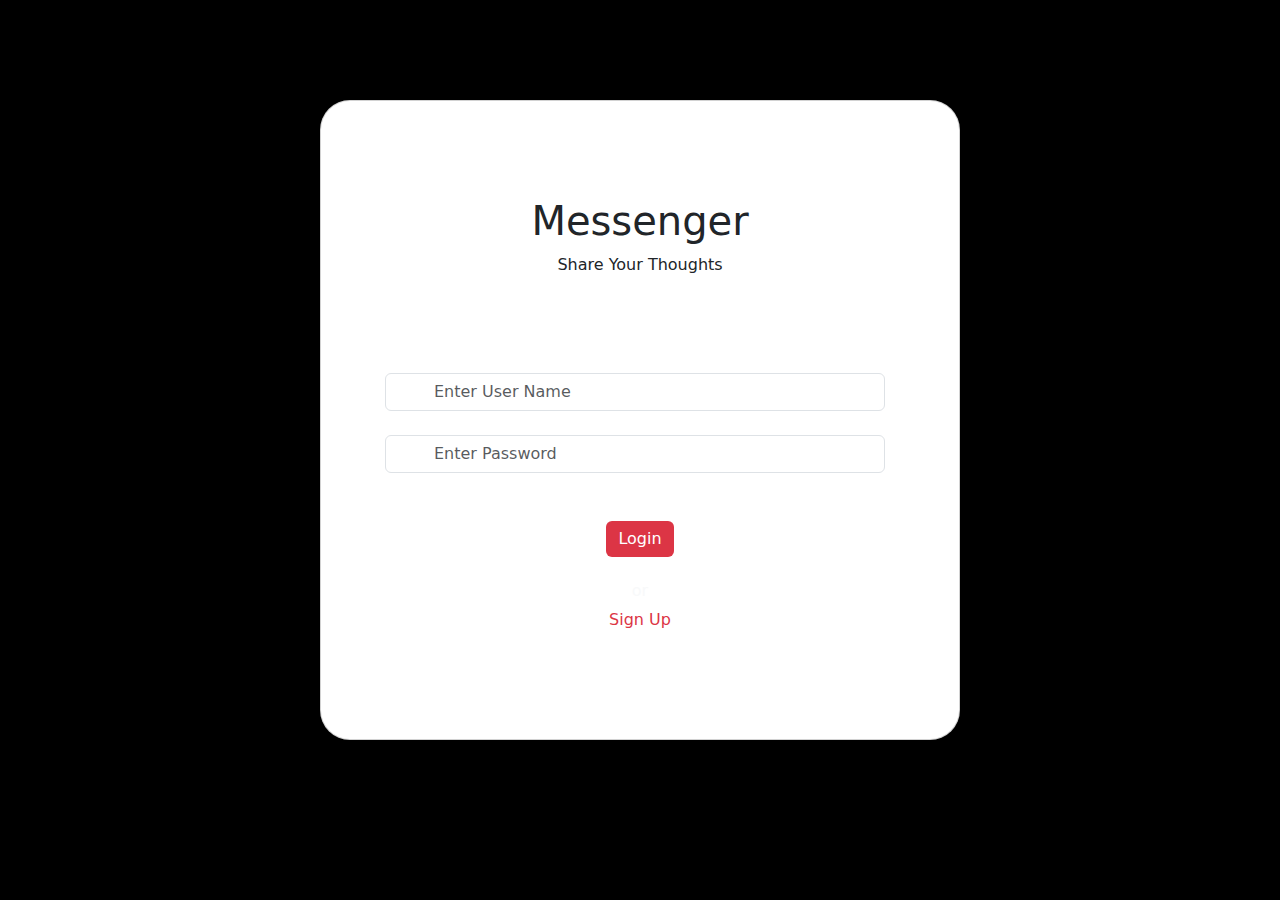
<file: index.html>
<!DOCTYPE html>
<html lang="en">
<head>
    <meta charset="UTF-8">
    <meta name="viewport" content="width=device-width, initial-scale=1.0">
    <title>Document</title>
    <link href="https://cdn.jsdelivr.net/npm/bootstrap@5.3.3/dist/css/bootstrap.min.css" rel="stylesheet"/>
    <link rel="stylesheet" href="style.css"/>
  
</head>
<body class="body-main">
<div id="main-cont" class="d-flex justify-content-center align-items-center">
<div id="card1" class="card text-center " style="width: 40rem; height: 40rem;">
  <div class="card-body mt-5 pt-5">
    <h1 class="card-title text-dark">Messenger</h1>
    <p class="card-text text-dark">Share Your Thoughts</p>

      <div class="mt-5 pt-5">
      <input  style="width: 500px;" type="text" id="inp-1" class="form-control ms-5 ps-5" placeholder="Enter User Name" />
        <input style="width: 500px;" type="Password" id="inp-1" class="form-control mt-4 ms-5 ps-5" placeholder="Enter Password" />

    <a id="a-1" href="./main.html" class="btn btn-primary mt-5 bg-danger">Login</a><br><br>
    <h6 class="text-light">or</h6>
    <a id="a-tag" href="" class="text-danger">Sign Up</a>
    </div>
  </div>
</div>
</div>
    
</body>
</html>
</file>
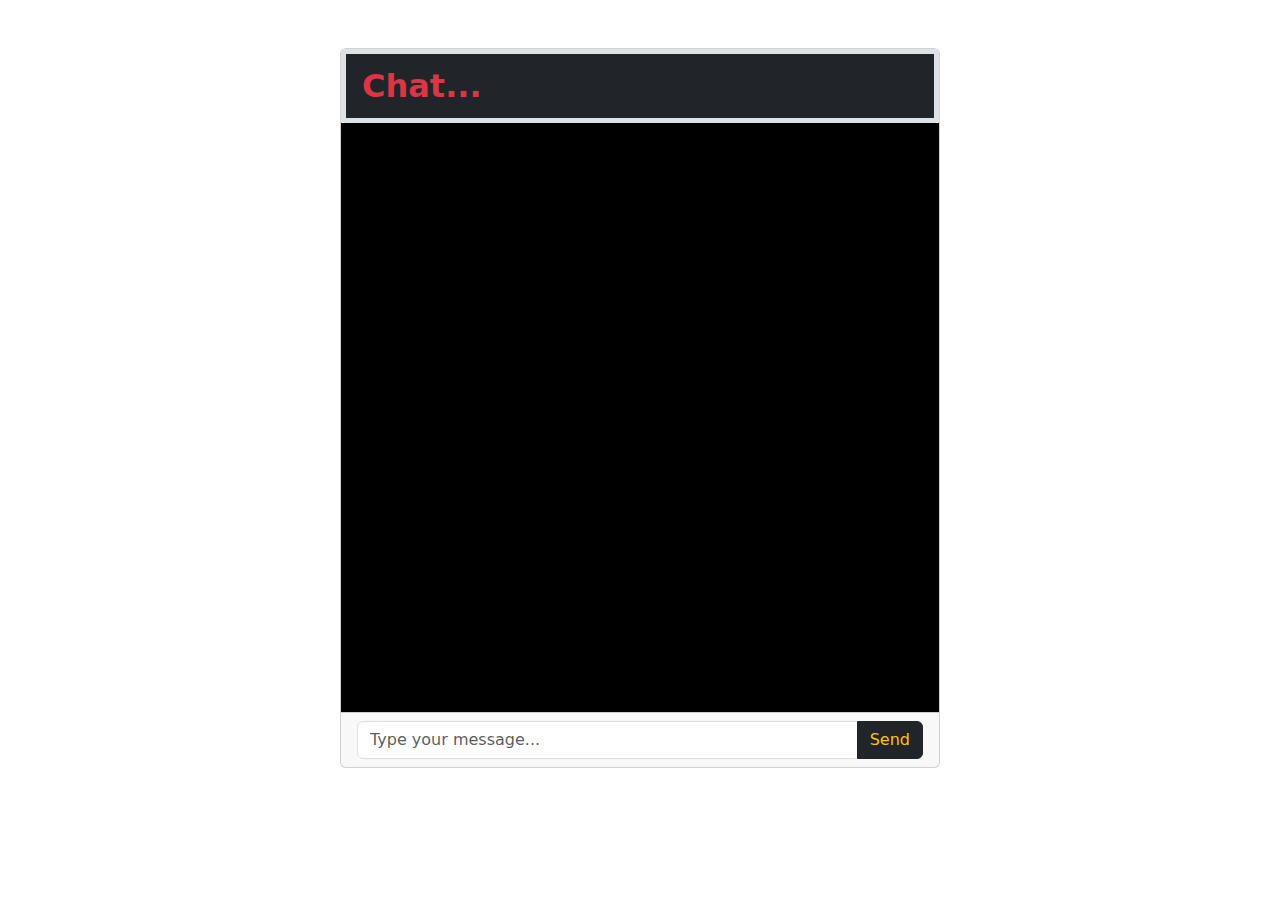
<file: main.html>
<!DOCTYPE html>
<html lang="en">
<head>
  <meta charset="UTF-8" />
  <meta name="viewport" content="width=device-width, initial-scale=1.0"/>
  <title>Simple Chat App</title>
  <link href="https://cdn.jsdelivr.net/npm/bootstrap@5.3.3/dist/css/bootstrap.min.css" rel="stylesheet"/>
  <link rel="stylesheet" href="style.css"/>
</head>
<body class="maincontainer">

  <div class="container py-5">
    <div class="card chat-card">
      <div class="card-header bg-dark text-danger fw-bolder fs-2 border border-5">
       Chat...
      </div>
      <div itemid="chat-side" class="card-body chat-box " id="chatBox">
        <!-- Messages appear here -->
      </div>
      <div class="card-footer">
        <div class="input-group">
          <input type="text" id="userInput" class="form-control" placeholder="Type your message..." />
          <button  class="btn text-warning btn-dark" id="sendBtn">Send</button>
        </div>
      </div>
    </div>
  </div>

  <script src="script.js"></script>
</body>
</html>
</file>
<file: style.css>
.maincontainer{
  background-image: url(https://cdn.theanimegallery.com/theanimegallery/ced21787-04df-417a-8246-196c0fc833f7-anime-cute-wallpaper.webp);
  background-size: cover;
  
}

.chat-card {
  max-width: 600px;
  margin: 0 auto;
  height: 80vh;
  display: flex;
  flex-direction: column;
}

.chat-box {
  flex: 1;
  overflow-y: auto;
  padding: 15px;
  background-color: black;
}

.message {
  margin-bottom: 10px;
  padding: 10px 15px;
  border-radius: 20px;
  max-width: 75%;
}


.message.user {
  background-color: #8395a1;
  display: flex;
  justify-content: right;
  color: white;
}

.message.bot {
  background-color: #0f613b;
  display: flex;
  justify-content: right;
}
#main-cont{
  margin-top: 300px;
}
.blur-card {
            background-color: rgba(255, 255, 255, 0.1); /* Semi-transparent */
            backdrop-filter: blur(10px); /* Blur effect */
            -webkit-backdrop-filter: blur(10px); /* Safari support */
            border: 1px solid rgba(13, 232, 184, 0.2);
            color: rgb(97, 108, 11);
}
#card1{
  background-image: url(https://i0.wp.com/picjumbo.com/wp-content/uploads/rainbow-3d-transparent-png-isolated-element-free-image.png?w=600&quality=80);
  border-radius: 30px;
  background-size: cover;
}
.body-main{
  background-color: black;
  background-size: cover;
  height: 40vh;
  margin-top: -200px;
}
#a-tag{
  text-decoration: none;
  margin-top: 40px;
}
#a-tag:hover{
  text-decoration: underline;
}
#a-1{
  border: none;
}
#chat-side{
  border-radius: 40px;
}
</file>
